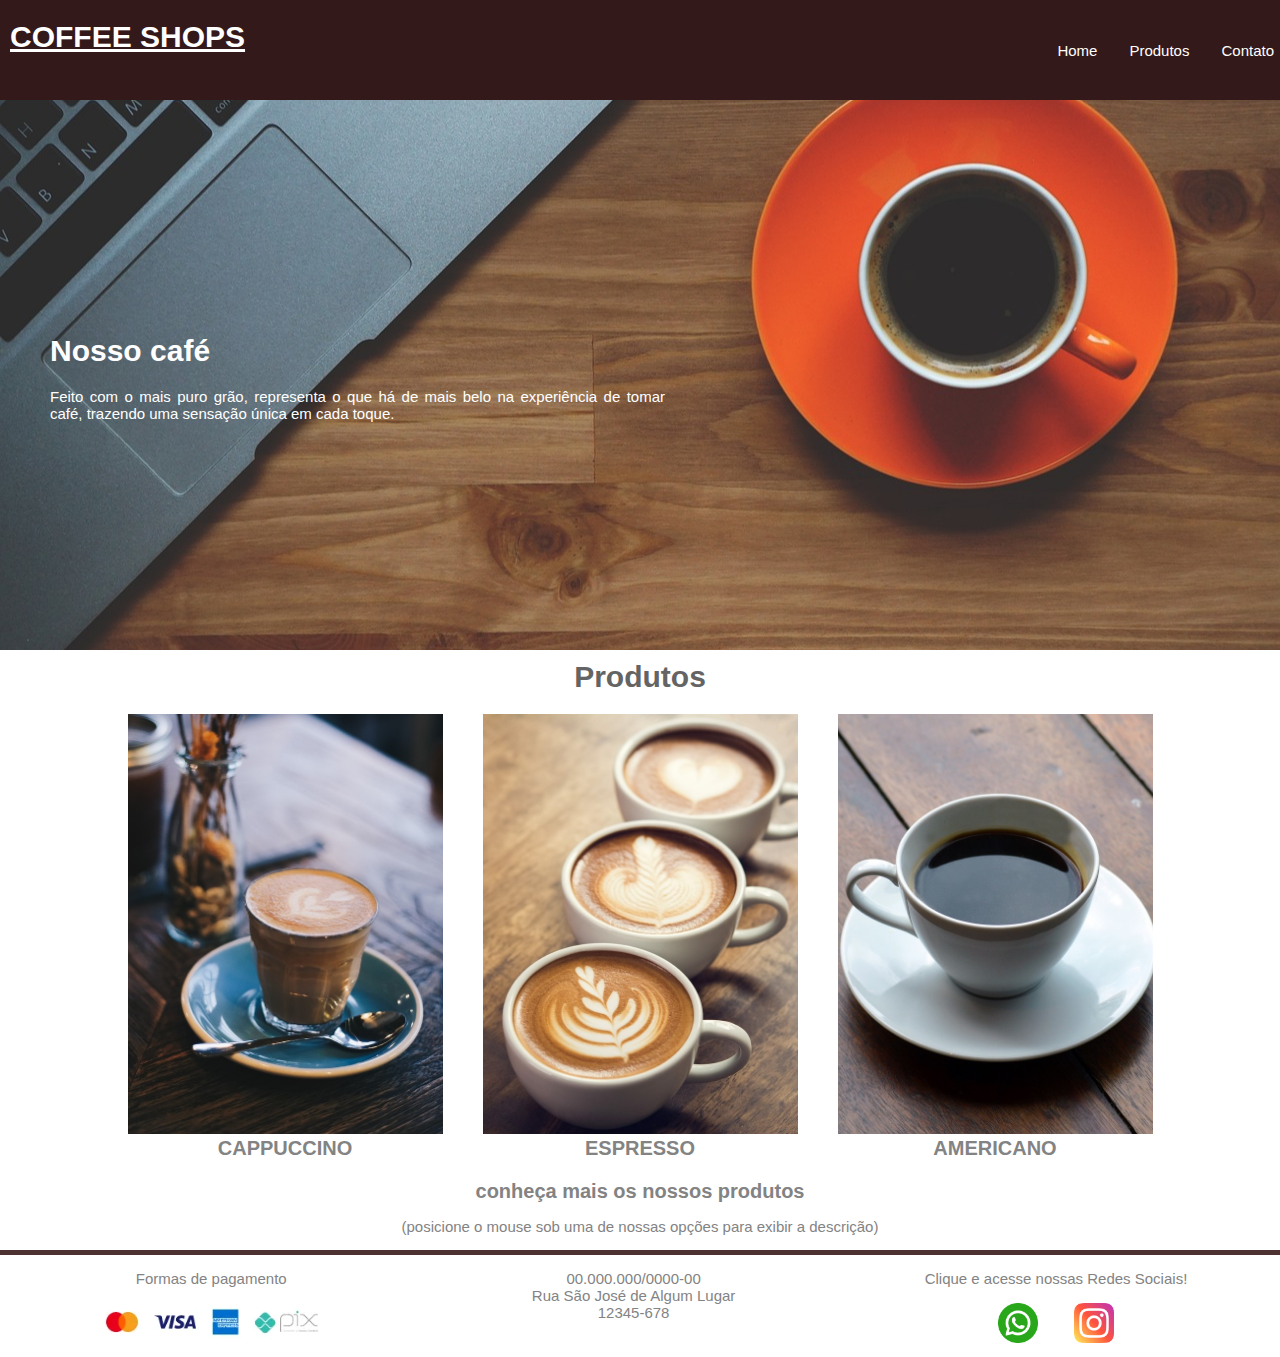
<file: index.html>
<!DOCTYPE html>
<html lang="pt-br">
<head>
    <meta charset="UTF-8">
    <meta name="viewport" content="width=device-width, initial-scale=1.0">
    <title>Coffee Shops - Tia Rosa</title>
    <script src="script.js"></script>
    <link rel="stylesheet" href="style.css">
    <link rel="icon" href="img/icon.png" type="image/png">
</head>
<body>
    <header class="topbar">
        <h1>COFFEE SHOPS</h1>
        <div class="topbar-links">
            <a href="">Home</a>
            <a href="#produtos">Produtos</a>
            <a href="">Contato</a>
        </div>
    </header>
    <!-- espaço que a topbar preenche -->
    <div style="height: 100px"></div>
    <section class="container-center">
        <section id="header-descricao">
            <div class="texto">
                <h1>Nosso café</h1>
                <p>
                    Feito com o mais puro grão, representa
                    o que há de mais belo na experiência de tomar café,
                    trazendo uma sensação única em cada toque.
                </p>
            </div>
        </section>
        <section id="produtos">
            <h1 style="text-align: center;">Produtos</h1>
            <div style="display: flex; justify-content: center;" id="div-produtos">
                <!-- os produtos serão inseridos automaticamente aqui através da função setProdutos -->
            </div>
            <h2>conheça mais os nossos produtos</h2>
            <p id="produto-descricao">(posicione o mouse sob uma de nossas opções para exibir a descrição)</p>
        </section>
    </section>
    <footer id="footer">
        <div style="margin: 0;">
            <p>Formas de pagamento</p>
            <img src="img/footer/formas-2.png">
        </div>
        <div>
            <p>00.000.000/0000-00 <br> Rua São José de Algum Lugar <br> 12345-678</p>
        </div>
        <div>
            <p>Clique e acesse nossas Redes Sociais!</p>
            <button onclick="popupMidias('WhastApp')" style="border: 0; background-color: rgba(255, 255, 255, 0);"><img src="img/footer/whatsapp.png"></button>
            <button onclick="popupMidias('Instagram')" style="border: 0; background-color: rgba(255, 255, 255, 0);"><img src="img/footer/instagram.png"></button>
        </div>
    </footer>
</body>
</html>
</file>
<file: style.css>
body {
    font-family: 'Lucida Sans', 'Lucida Sans Regular', 'Lucida Grande', 'Lucida Sans Unicode', Geneva, Verdana, sans-serif;
    margin: 0;
    font-size: 15px;
    color: rgb(131, 131, 131);
    text-align: center;
}

h1 {
    font-size: 30px;
}
h2 {
    font-size: 20px;
}
/* barra de navegação */
.topbar {
    color: white;
    background-color: rgb(51, 25, 25);
    display: flex;
    text-decoration: underline;
    padding-left: 10px;
    position: fixed;
    width: 100%;
    height: 100px;
}

.topbar-links {
    overflow: hidden;
    margin: auto;
    margin-right: 0;
    max-width: max-content;
}

.topbar-links a {
    float: left;
    color: white;
    text-decoration: none;
    padding: 10px 16px;
}

.topbar-links a:hover {
    background-color: rgb(78, 49, 49);
    transition-duration: 400ms;
}

/* elementos centrais */
#header-descricao {
    padding-left: 50px;
    color: rgb(255, 255, 255);
    background-image: url("img/cup-of-coffee-1280537_1280.jpg");
    background-position: center center;
    background-repeat: no-repeat;
    background-size: cover;
    height: 550px;
    display: flex;
    align-items: center;
}

#header-descricao .texto {
    text-align: justify;
    width: 50%;
}

#produtos {
    margin: 10px;
}

#produtos h1, dt {
    color: rgb(100, 100, 100);
    margin: 0 10px;
}

.produto {
    width: 25%;
    margin: 20px;
}

.produto:hover {
    opacity: 0.5;
    transition-duration: 400ms;
}

.produto img {
    width: 100%;
}

.produto p, h2 {
    margin: 0;
}

/* elementos de rodapé */
footer {
    border-top: 5px solid rgb(78, 49, 49);
    display: flex;
}
footer div {
    width: 33%;
}
footer img {
    height: 40px;
    margin: 10px;
    margin-top: 0;
}
</file>
